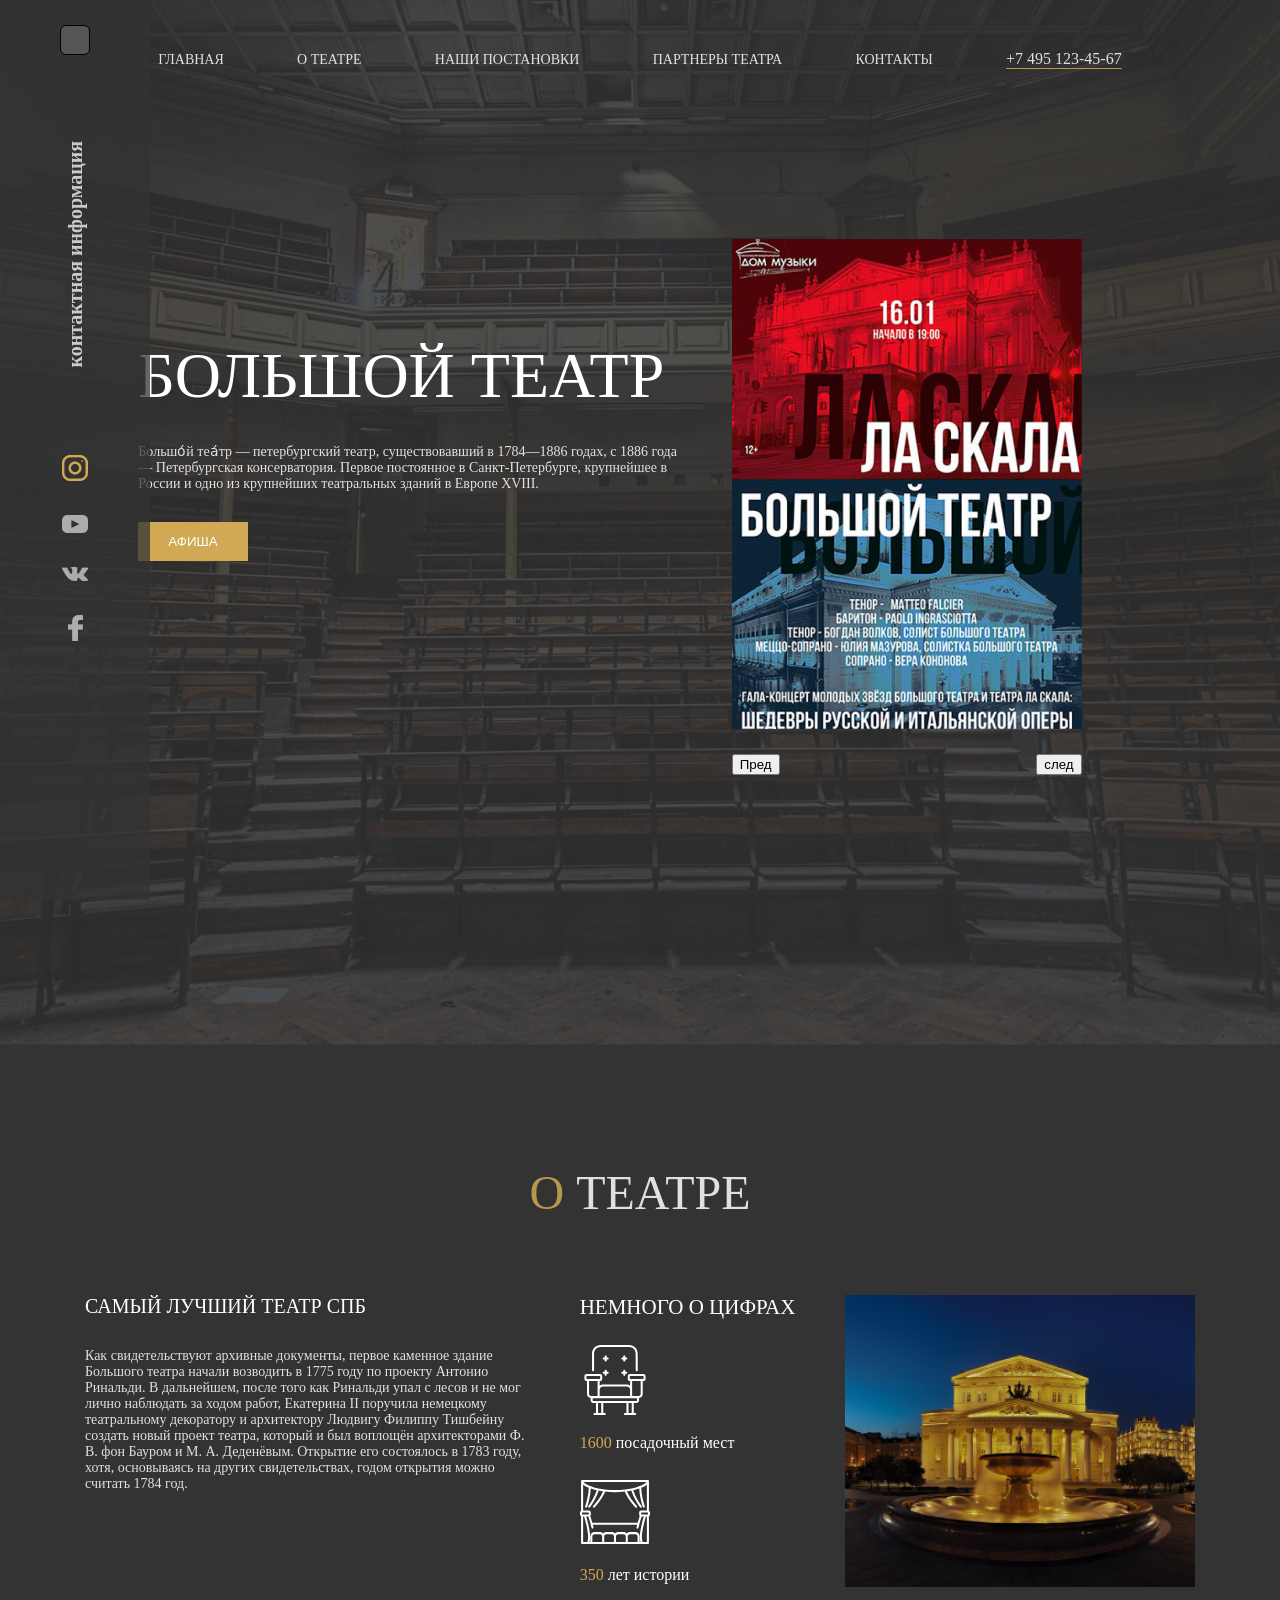
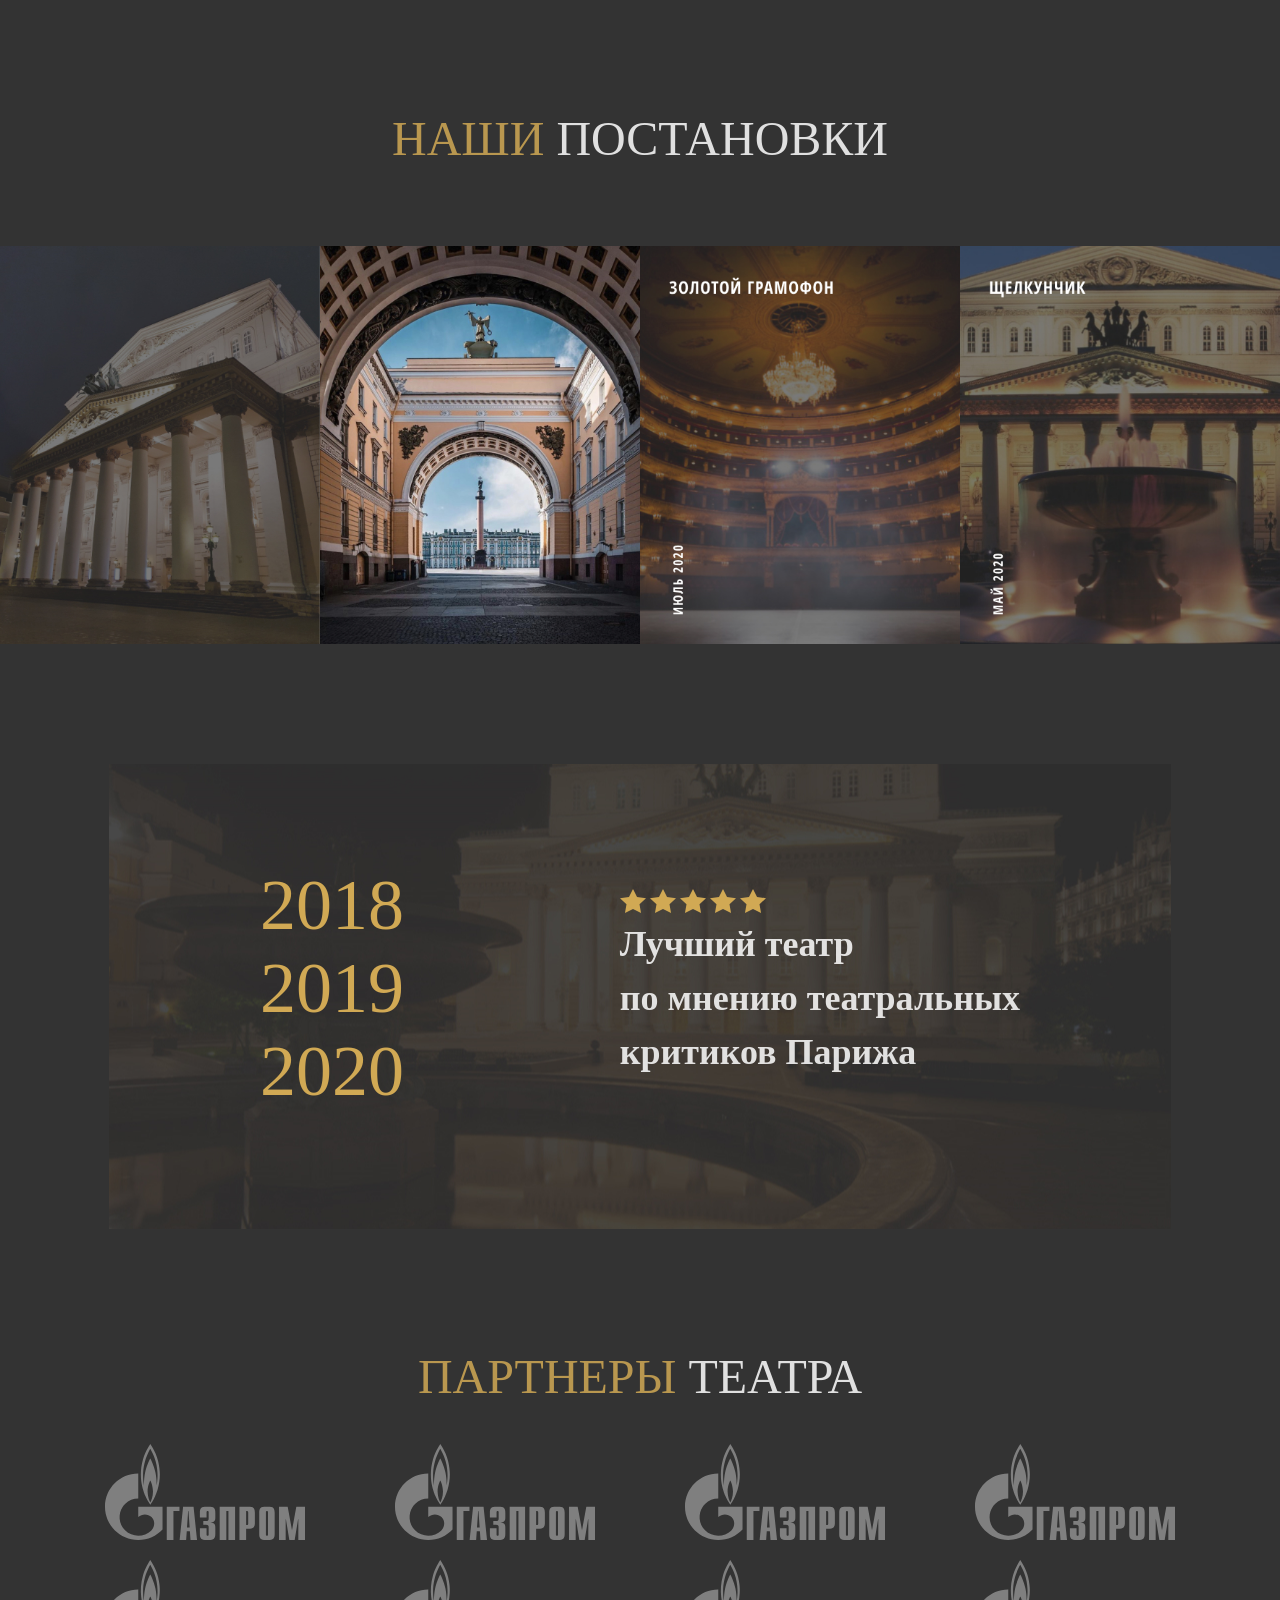
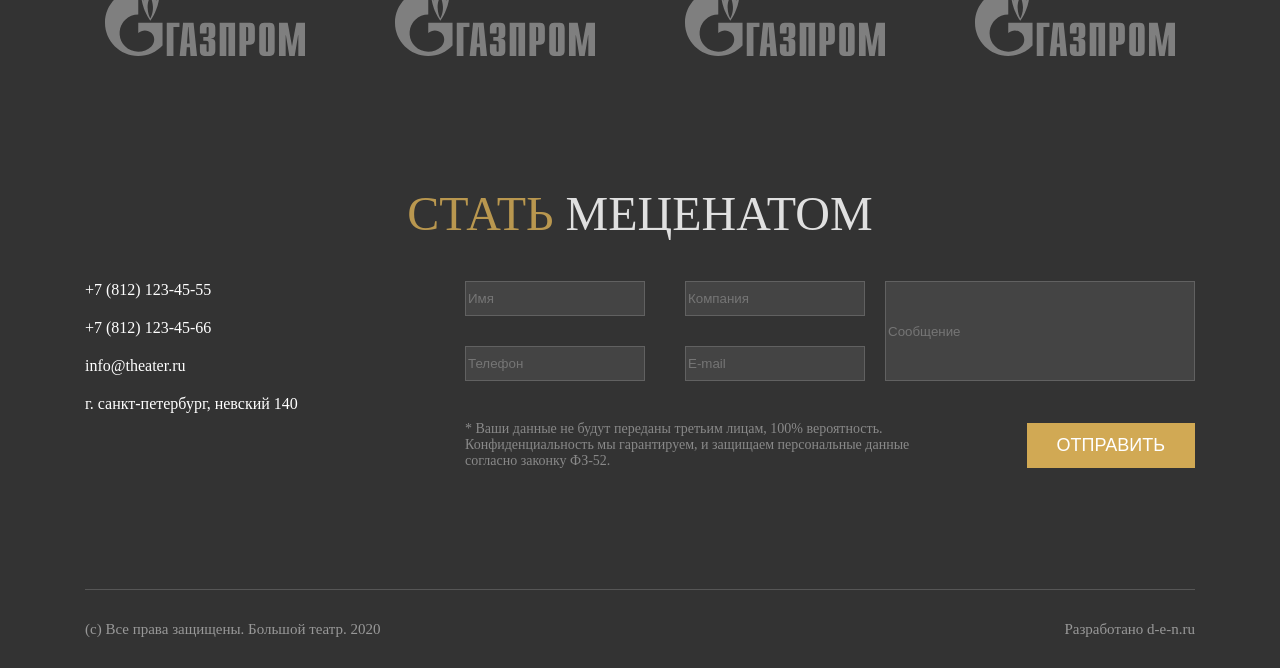
<file: Index.html>
<!DOCTYPE html>
<html lang="ru">
<head>
    <meta charset="UTF-8">
    <title>БОЛЬШОЙ ТЕАТР</title>
    <link rel="stylesheet" href="Assets/main.css">
</head>
<body>
    <div class="fixed-nav">
        <button class="fixed-nav__button"></button>
        <div class="fixed-nav__inner">
            <p class="fixed-nav__text">контактная информация</p>
            <nav class="fixed-nav__nav">
                <a href="https://www.instagram.com/vladislav_.zhadan/"><img src="Assets/Images/icons/instagram.png" alt=""></a>
                <a href="https://www.youtube.com/"><img src="Assets/Images/icons/facebook.png" alt=""></a>
                <a href="https://vk.com/im?v="><img src="Assets/Images/icons/VK.png" alt=""></a>
                <a href="https://www.facebook.com/campaign/landing.php?&campaign_id=1669307470&extra_1=s%7Cc%7C518873133502%7Ce%7Cfacebook%7C&placement=&creative=518873133502&keyword=facebook&partner_id=googlesem&extra_2=campaignid%3D1669307470%26adgroupid%3D63446529566%26matchtype%3De%26network%3Dg%26source%3Dnotmobile%26search_or_content%3Ds%26device%3Dc%26devicemodel%3D%26adposition%3D%26target%3D%26targetid%3Dkwd-541132862%26loc_physical_ms%3D9075062%26loc_interest_ms%3D%26feeditemid%3D%26param1%3D%26param2%3D&gclid=Cj0KCQiAi9mPBhCJARIsAHchl1xdIAXSSVIwxLZe8cqz3v4BP7pzOZAiXWdbw6hgEuWovSUut2fsxDgaAvUQEALw_wcB"><img src="Assets/Images/icons/YouTube.png" alt=""></a>
            </nav>
        </div>
    </div>
    <div class="first-screen">
        <header>
            <div class="container">
                <nav class="header__nav">
                    <a href="#">Главная</a>
                    <a href="#about">о театре</a>
                    <a href="#projects">Наши постановки</a>
                    <a href="#partners">партнеры театра</a>
                    <a href="#contacts">контакты</a>
                    <a href="#" class="px16">+7 495 123-45-67</a>
                </nav>
            </div>
        </header>
        <div class="first-screen__information">
            <div class="container">
                <div class="first-screen__information__inner">
                    <div class="first-screen__information__inner__text">
                        <p class="px64">
                            Большой театр
                        </p>
                        <p class="px14">
                            Большо́й теа́тр — петербургский театр, существовавший в 1784—1886 годах, с 1886 года — Петербургская консерватория. Первое постоянное в Санкт-Петербурге, крупнейшее в России и одно из крупнейших театральных зданий в Европе XVIII.
                        </p>
                        <button class="btn">афиша</button>
                    </div>
                    <div class="first-screen__information__inner__images-slider">
                        <div class="first-screen__slider">
                            <div class="first-screen__slider-line">
                                <img src="Assets/Images/slider-container.png" alt="">
                                <img src="Assets/Images/slider-container.png" alt="">
                                <img src="Assets/Images/slider-container.png" alt="">
                                <img src="Assets/Images/slider-container.png" alt="">
                            </div>
                        </div>
                        <div>
                            <button class="first-screen__information__inner__image__btn first-screen__slider--undo" onclick="">Пред</button>
                            <button class="first-screen__information__inner__image__btn first-screen__slider--next" onclick="">след</button>
                        </div>
                    </div>
                </div>
            </div>
        </div>
    </div>
    <div class="about">
        <div class="container">
            <p id="about" class="px48">
                <span class="yellow">о</span> театре
            </p>
            <div class="about__inner">
                <div class="about__inner__text">
                    <p>
                       Самый лучший театр СПБ
                    </p>
                    <p class="px14">
                        Как свидетельствуют архивные документы, первое каменное здание Большого театра начали возводить в 1775 году по проекту Антонио Ринальди. В дальнейшем, после того как Ринальди упал с лесов и не мог лично наблюдать за ходом работ, Екатерина II поручила немецкому театральному декоратору и архитектору Людвигу Филиппу Тишбейну создать новый проект театра, который и был воплощён архитекторами Ф. В. фон Бауром и М. А. Деденёвым. Открытие его состоялось в 1783 году, хотя, основываясь на других свидетельствах, годом открытия можно считать 1784 год.
                    </p>
                </div>
                <div class="about__inner__numbers">
                    <p class="px21">немного о цифрах</p>
                    <div class="about__inner__numbers__n">
                        <div>
                            <img class="about__inner__numbers__img" src="Assets/Images/icons/armchair%201.svg" alt="">
                            <p><span class="yellow">1600</span> посадочный мест</p>
                        </div>
                        <div>
                            <img class="about__inner__numbers__img" src="Assets/Images/icons/theater%201.svg" alt="">
                            <p><span class="yellow">350</span> лет истории</p>
                        </div>
                    </div>
                </div>
                <div class="about__inner__img">
                    <img src="Assets/Images/theatre_photo.png" alt="">
                </div>
            </div>
        </div>
    </div>
    <div class="projects">
        <p id="projects" class="px48">
            <span class="yellow">наши</span> постановки
        </p>
        <div class="projects__slider">
            <img src="Assets/Images/projects__item1.jpg" alt="">
            <img src="Assets/Images/projects__item2.jpg" alt="">
            <img src="Assets/Images/projects__item3.jpg" alt="">
            <img src="Assets/Images/projects__item4.jpg" alt="">
        </div>

    </div>
    <div  class="rating">
        <div class="container">
            <div id="rating" class="rating__inner">
                <div class="rating__years">
                    <p class="yellow px72">2018</p>
                    <p class="yellow px72">2019</p>
                    <p class="yellow px72">2020</p>
                </div>
                <div class="rating__info">
                    <div class="rating__info__stars">
                        <img src="Assets/Images/icons/star.svg" alt="">
                        <img src="Assets/Images/icons/star.svg" alt="">
                        <img src="Assets/Images/icons/star.svg" alt="">
                        <img src="Assets/Images/icons/star.svg" alt="">
                        <img src="Assets/Images/icons/star.svg" alt="">
                    </div>
                    <p class="rating__info__text">
                        Лучший театр <br> по мнению театральных <br> критиков Парижа
                    </p>
                </div>
            </div>
        </div>
    </div>
    <div class="partners">
        <div class="container">
            <p id="partners" class="px48"><span class="yellow">партнеры</span> театра</p>
             <div class="partners__list">
                 <img src="Assets/Images/icons/gas-logo.svg" alt="">
                 <img src="Assets/Images/icons/gas-logo.svg" alt="">
                 <img src="Assets/Images/icons/gas-logo.svg" alt="">
                 <img src="Assets/Images/icons/gas-logo.svg" alt="">
                 <img src="Assets/Images/icons/gas-logo.svg" alt="">
                 <img src="Assets/Images/icons/gas-logo.svg" alt="">
                 <img src="Assets/Images/icons/gas-logo.svg" alt="">
                 <img src="Assets/Images/icons/gas-logo.svg" alt="">
             </div>
        </div>
    </div>
    <div class="contacts">
        <div id="contacts" class="container">
            <p class="px48"><span class="yellow">стать</span> меценатом</p>
            <div class="contacts__inner">
                <div class="contacts__inner__text">
                    <p>+7 (812) 123-45-55</p>
                    <p>+7 (812) 123-45-66</p>
                    <p>info@theater.ru</p>
                    <p>г. санкт-петербург, невский 140</p>
                </div>
                <div class="contacts__inner__form">
                    <div class="contacts__inner__form__input">
                        <div class="contacts__inner__form__input__in">
                            <form>
                                <label>
                                    <input placeholder="Имя">
                                </label>
                            </form>
                            <form>
                                <label>
                                    <input placeholder="Компания">
                                </label>
                            </form>
                            <form>
                                <label>
                                    <input placeholder="Телефон">
                                </label>
                            </form>
                            <form>
                                <label>
                                    <input placeholder="E-mail">
                                </label>
                            </form>
                        </div>
                        <form class="contacts__text-area">
                            <label>
                                <input placeholder="Сообщение">
                            </label>
                        </form>
                    </div>

                    <div class="contacts__inner__form__button">
                        <p class="px14">* Ваши данные не будут переданы третьим лицам, 100% вероятность. Конфиденциальность мы гарантируем, и защищаем персональные данные согласно законку ФЗ-52.</p>
                        <button class="btn">отправить</button>
                    </div>
                </div>
            </div>
            <div class="contacts__inner__info-secret">
                    <div>
                        <p>+7 (812) 123-45-55</p>
                        <p>+7 (812) 123-45-66</p>
                    </div>
                    <div>
                        <p>info@theater.ru</p>
                        <p>г. санкт-петербург, невский 140</p>
                    </div>
            </div>
        </div>
    </div>
    <footer>
        <p>(с) Все права защищены. Большой театр. 2020</p>
        <p>Разработано d-e-n.ru</p>
    </footer>


    <script src="script.js"></script>
</body>
</html>
</file>
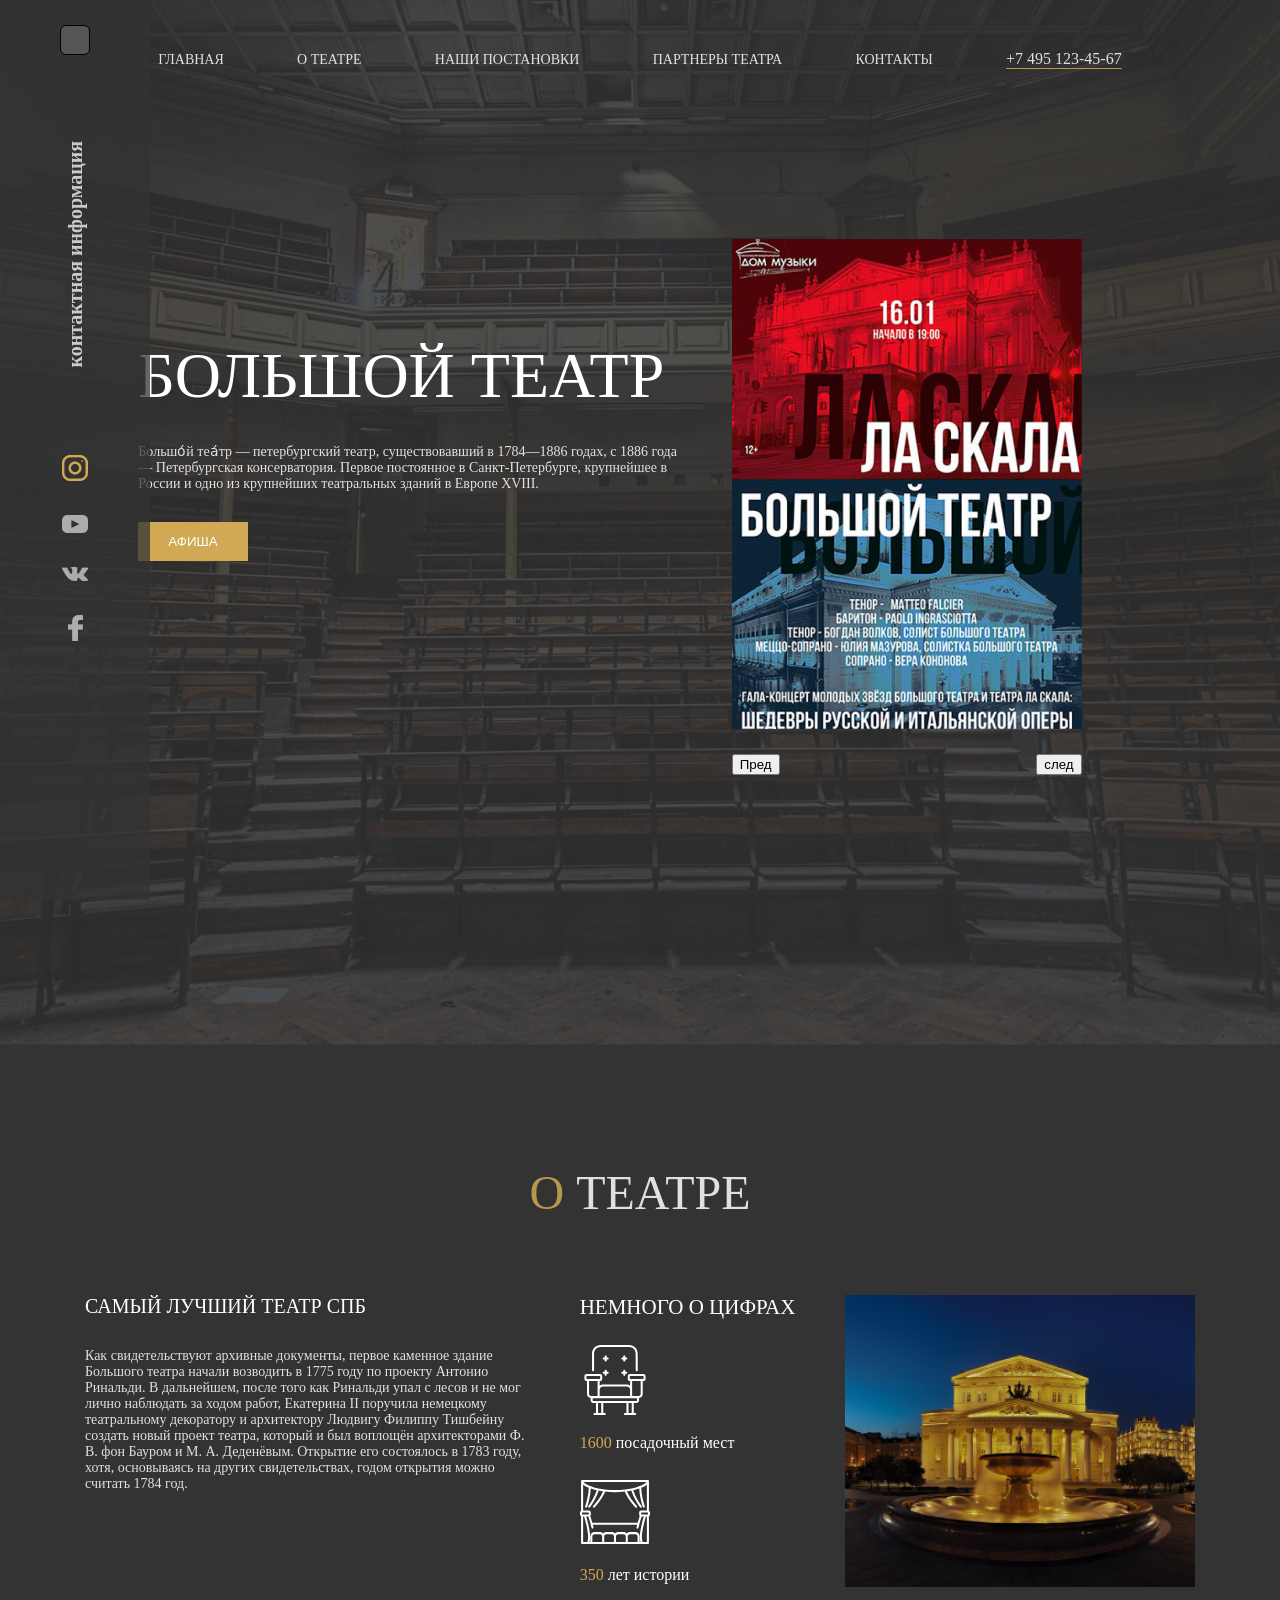
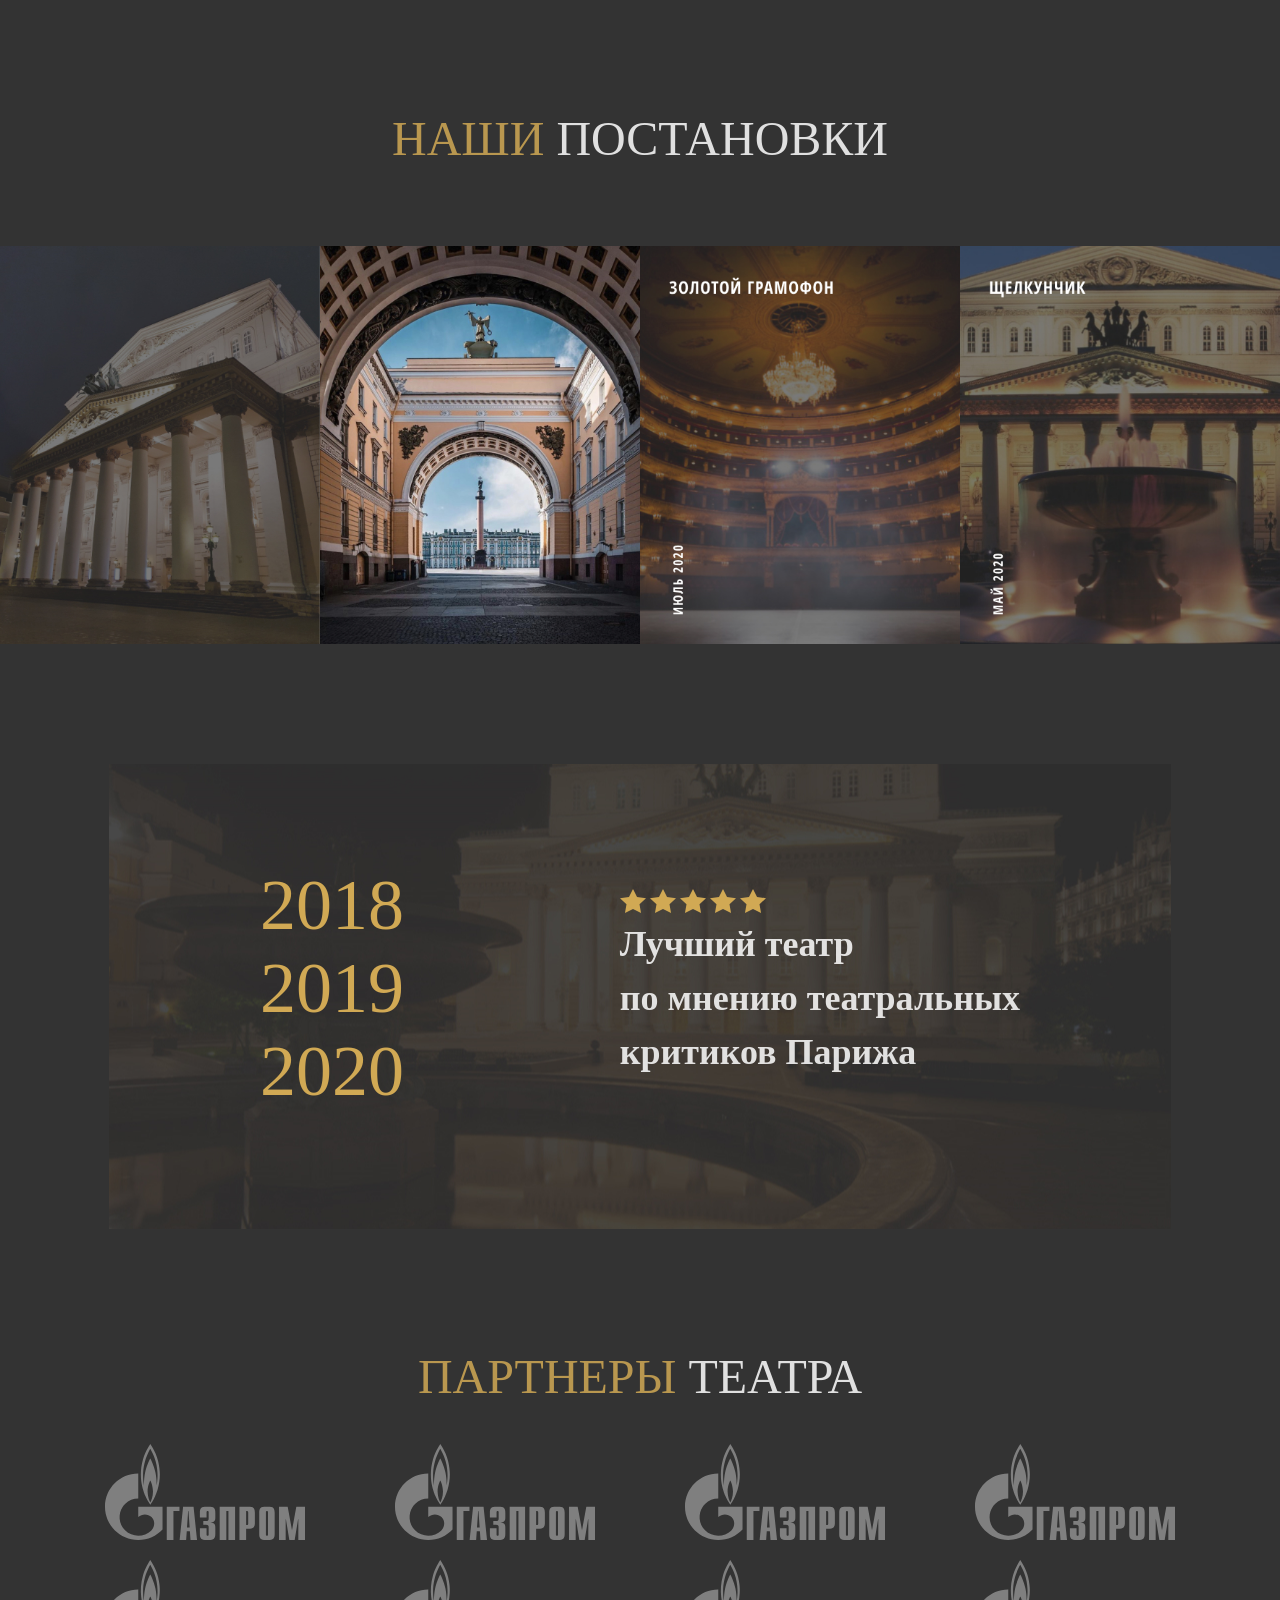
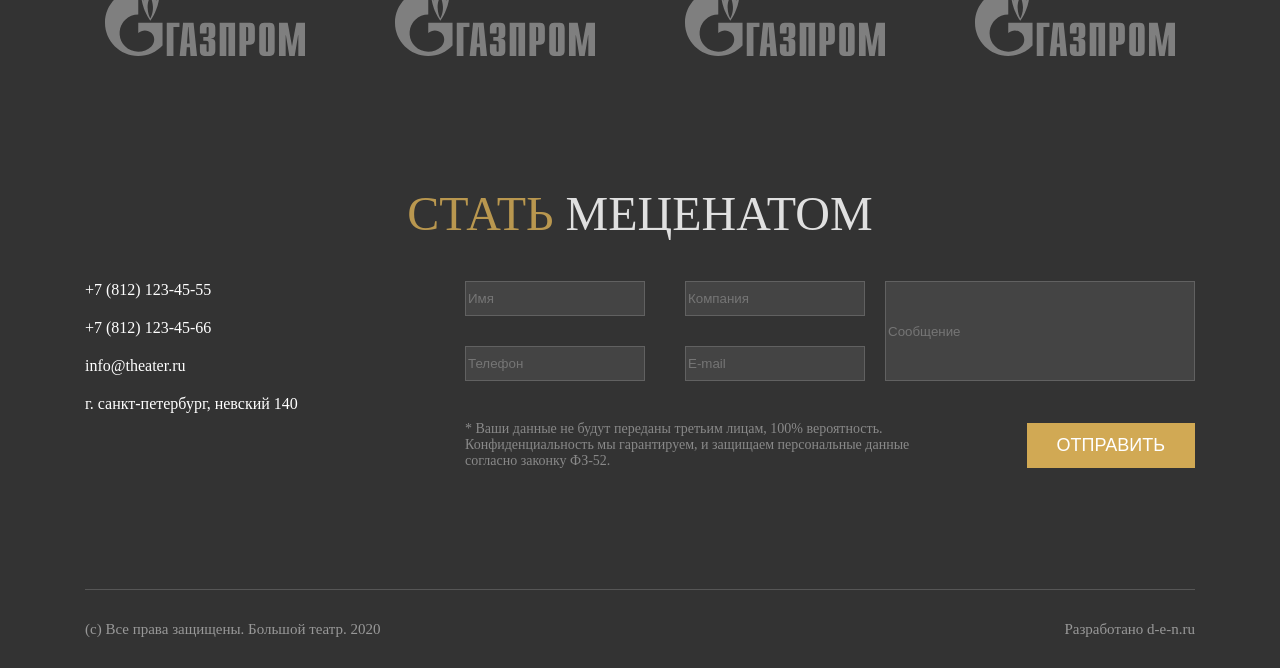
<file: index.html>
<!DOCTYPE html>
<html lang="ru">
<head>
    <meta charset="UTF-8">
    <title>БОЛЬШОЙ ТЕАТР</title>
    <link rel="stylesheet" href="Assets/main.css">
</head>
<body>
    <div class="fixed-nav">
        <button class="fixed-nav__button"></button>
        <div class="fixed-nav__inner">
            <p class="fixed-nav__text">контактная информация</p>
            <nav class="fixed-nav__nav">
                <a href="https://www.instagram.com/vladislav_.zhadan/"><img src="Assets/Images/icons/instagram.png" alt=""></a>
                <a href="https://www.youtube.com/"><img src="Assets/Images/icons/facebook.png" alt=""></a>
                <a href="https://vk.com/im?v="><img src="Assets/Images/icons/VK.png" alt=""></a>
                <a href="https://www.facebook.com/campaign/landing.php?&campaign_id=1669307470&extra_1=s%7Cc%7C518873133502%7Ce%7Cfacebook%7C&placement=&creative=518873133502&keyword=facebook&partner_id=googlesem&extra_2=campaignid%3D1669307470%26adgroupid%3D63446529566%26matchtype%3De%26network%3Dg%26source%3Dnotmobile%26search_or_content%3Ds%26device%3Dc%26devicemodel%3D%26adposition%3D%26target%3D%26targetid%3Dkwd-541132862%26loc_physical_ms%3D9075062%26loc_interest_ms%3D%26feeditemid%3D%26param1%3D%26param2%3D&gclid=Cj0KCQiAi9mPBhCJARIsAHchl1xdIAXSSVIwxLZe8cqz3v4BP7pzOZAiXWdbw6hgEuWovSUut2fsxDgaAvUQEALw_wcB"><img src="Assets/Images/icons/YouTube.png" alt=""></a>
            </nav>
        </div>
    </div>
    <div class="first-screen">
        <header>
            <div class="container">
                <nav class="header__nav">
                    <a href="#">Главная</a>
                    <a href="#about">о театре</a>
                    <a href="#projects">Наши постановки</a>
                    <a href="#partners">партнеры театра</a>
                    <a href="#contacts">контакты</a>
                    <a href="#" class="px16">+7 495 123-45-67</a>
                </nav>
            </div>
        </header>
        <div class="first-screen__information">
            <div class="container">
                <div class="first-screen__information__inner">
                    <div class="first-screen__information__inner__text">
                        <p class="px64">
                            Большой театр
                        </p>
                        <p class="px14">
                            Большо́й теа́тр — петербургский театр, существовавший в 1784—1886 годах, с 1886 года — Петербургская консерватория. Первое постоянное в Санкт-Петербурге, крупнейшее в России и одно из крупнейших театральных зданий в Европе XVIII.
                        </p>
                        <button class="btn">афиша</button>
                    </div>
                    <div class="first-screen__information__inner__images-slider">
                        <div class="first-screen__slider">
                            <div class="first-screen__slider-line">
                                <img src="Assets/Images/slider-container.png" alt="">
                                <img src="Assets/Images/slider-container.png" alt="">
                                <img src="Assets/Images/slider-container.png" alt="">
                                <img src="Assets/Images/slider-container.png" alt="">
                            </div>
                        </div>
                        <div>
                            <button class="first-screen__information__inner__image__btn first-screen__slider--undo" onclick="">Пред</button>
                            <button class="first-screen__information__inner__image__btn first-screen__slider--next" onclick="">след</button>
                        </div>
                    </div>
                </div>
            </div>
        </div>
    </div>
    <div class="about">
        <div class="container">
            <p id="about" class="px48">
                <span class="yellow">о</span> театре
            </p>
            <div class="about__inner">
                <div class="about__inner__text">
                    <p>
                       Самый лучший театр СПБ
                    </p>
                    <p class="px14">
                        Как свидетельствуют архивные документы, первое каменное здание Большого театра начали возводить в 1775 году по проекту Антонио Ринальди. В дальнейшем, после того как Ринальди упал с лесов и не мог лично наблюдать за ходом работ, Екатерина II поручила немецкому театральному декоратору и архитектору Людвигу Филиппу Тишбейну создать новый проект театра, который и был воплощён архитекторами Ф. В. фон Бауром и М. А. Деденёвым. Открытие его состоялось в 1783 году, хотя, основываясь на других свидетельствах, годом открытия можно считать 1784 год.
                    </p>
                </div>
                <div class="about__inner__numbers">
                    <p class="px21">немного о цифрах</p>
                    <div class="about__inner__numbers__n">
                        <div>
                            <img class="about__inner__numbers__img" src="Assets/Images/icons/armchair%201.svg" alt="">
                            <p><span class="yellow">1600</span> посадочный мест</p>
                        </div>
                        <div>
                            <img class="about__inner__numbers__img" src="Assets/Images/icons/theater%201.svg" alt="">
                            <p><span class="yellow">350</span> лет истории</p>
                        </div>
                    </div>
                </div>
                <div class="about__inner__img">
                    <img src="Assets/Images/theatre_photo.png" alt="">
                </div>
            </div>
        </div>
    </div>
    <div class="projects">
        <p id="projects" class="px48">
            <span class="yellow">наши</span> постановки
        </p>
        <div class="projects__slider">
            <img src="Assets/Images/projects__item1.jpg" alt="">
            <img src="Assets/Images/projects__item2.jpg" alt="">
            <img src="Assets/Images/projects__item3.jpg" alt="">
            <img src="Assets/Images/projects__item4.jpg" alt="">
        </div>

    </div>
    <div  class="rating">
        <div class="container">
            <div id="rating" class="rating__inner">
                <div class="rating__years">
                    <p class="yellow px72">2018</p>
                    <p class="yellow px72">2019</p>
                    <p class="yellow px72">2020</p>
                </div>
                <div class="rating__info">
                    <div class="rating__info__stars">
                        <img src="Assets/Images/icons/star.svg" alt="">
                        <img src="Assets/Images/icons/star.svg" alt="">
                        <img src="Assets/Images/icons/star.svg" alt="">
                        <img src="Assets/Images/icons/star.svg" alt="">
                        <img src="Assets/Images/icons/star.svg" alt="">
                    </div>
                    <p class="rating__info__text">
                        Лучший театр <br> по мнению театральных <br> критиков Парижа
                    </p>
                </div>
            </div>
        </div>
    </div>
    <div class="partners">
        <div class="container">
            <p id="partners" class="px48"><span class="yellow">партнеры</span> театра</p>
             <div class="partners__list">
                 <img src="Assets/Images/icons/gas-logo.svg" alt="">
                 <img src="Assets/Images/icons/gas-logo.svg" alt="">
                 <img src="Assets/Images/icons/gas-logo.svg" alt="">
                 <img src="Assets/Images/icons/gas-logo.svg" alt="">
                 <img src="Assets/Images/icons/gas-logo.svg" alt="">
                 <img src="Assets/Images/icons/gas-logo.svg" alt="">
                 <img src="Assets/Images/icons/gas-logo.svg" alt="">
                 <img src="Assets/Images/icons/gas-logo.svg" alt="">
             </div>
        </div>
    </div>
    <div class="contacts">
        <div id="contacts" class="container">
            <p class="px48"><span class="yellow">стать</span> меценатом</p>
            <div class="contacts__inner">
                <div class="contacts__inner__text">
                    <p>+7 (812) 123-45-55</p>
                    <p>+7 (812) 123-45-66</p>
                    <p>info@theater.ru</p>
                    <p>г. санкт-петербург, невский 140</p>
                </div>
                <div class="contacts__inner__form">
                    <div class="contacts__inner__form__input">
                        <div class="contacts__inner__form__input__in">
                            <form>
                                <label>
                                    <input placeholder="Имя">
                                </label>
                            </form>
                            <form>
                                <label>
                                    <input placeholder="Компания">
                                </label>
                            </form>
                            <form>
                                <label>
                                    <input placeholder="Телефон">
                                </label>
                            </form>
                            <form>
                                <label>
                                    <input placeholder="E-mail">
                                </label>
                            </form>
                        </div>
                        <form class="contacts__text-area">
                            <label>
                                <input placeholder="Сообщение">
                            </label>
                        </form>
                    </div>

                    <div class="contacts__inner__form__button">
                        <p class="px14">* Ваши данные не будут переданы третьим лицам, 100% вероятность. Конфиденциальность мы гарантируем, и защищаем персональные данные согласно законку ФЗ-52.</p>
                        <button class="btn">отправить</button>
                    </div>
                </div>
            </div>
            <div class="contacts__inner__info-secret">
                    <div>
                        <p>+7 (812) 123-45-55</p>
                        <p>+7 (812) 123-45-66</p>
                    </div>
                    <div>
                        <p>info@theater.ru</p>
                        <p>г. санкт-петербург, невский 140</p>
                    </div>
            </div>
        </div>
    </div>
    <footer>
        <p>(с) Все права защищены. Большой театр. 2020</p>
        <p>Разработано d-e-n.ru</p>
    </footer>


    <script src="script.js"></script>
</body>
</html>
</file>
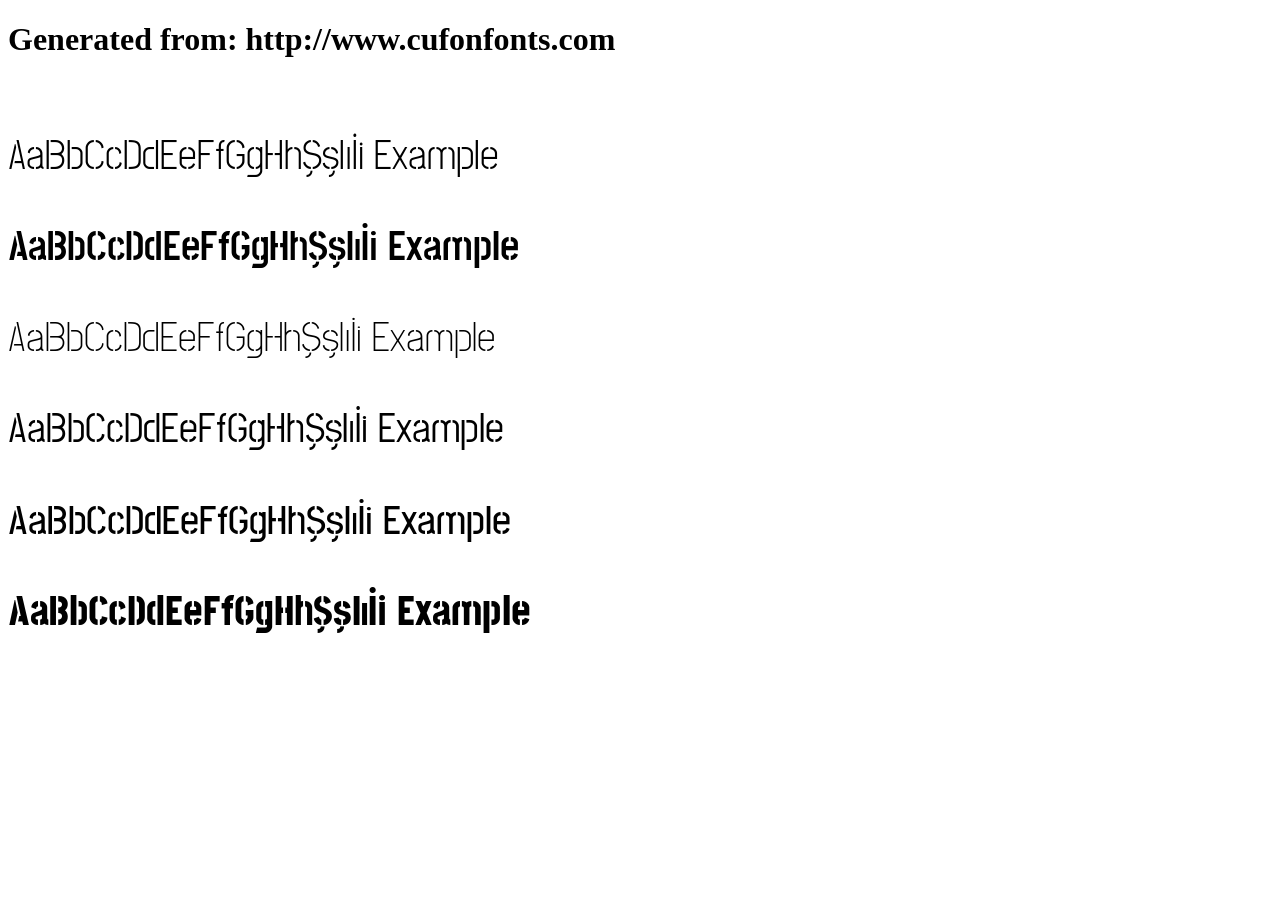
<file: Assets/Fonts/PostNoBillsJaffna/example.html>
<!DOCTYPE html>
<html xmlns="http://www.w3.org/1999/xhtml">
<head>
    <meta http-equiv="Content-Type" content="text/html; charset=utf-8"/>
    <link rel="stylesheet" type="text/css"
          href="style.css"/>
</head>

<body>

<h1>Generated from: http://www.cufonfonts.com</h1><br/>
<h1 style="font-family:'Post No Bills Jaffna Regular';font-weight:normal;font-size:42px">AaBbCcDdEeFfGgHhŞşIıİi Example</h1>
<h1 style="font-family:'Post No Bills Jaffna Bold';font-weight:normal;font-size:42px">AaBbCcDdEeFfGgHhŞşIıİi Example</h1>
<h1 style="font-family:'Post No Bills Jaffna Light Regular';font-weight:normal;font-size:42px">AaBbCcDdEeFfGgHhŞşIıİi Example</h1>
<h1 style="font-family:'Post No Bills Jaffna Medium Regular';font-weight:normal;font-size:42px">AaBbCcDdEeFfGgHhŞşIıİi Example</h1>
<h1 style="font-family:'Post No Bills Jaffna SemiBold Regular';font-weight:normal;font-size:42px">AaBbCcDdEeFfGgHhŞşIıİi Example</h1>
<h1 style="font-family:'Post No Bills Jaffna ExtraBold Regular';font-weight:normal;font-size:42px">AaBbCcDdEeFfGgHhŞşIıİi Example</h1>


</body>
</html>
</file>
<file: Assets/main.css>
body{
    max-width: 100vw;
    margin: 0px;
    color: #FFFFFF;
    padding: 0;
    background: #333333;
    overflow-x: hidden;
}
p{
    margin: 0;
    padding: 0;
}
a{
    text-decoration: none;
    color: white;

}
.px72{
    font-size: 72px;
}
.px64{
    font-size: 64px;
    text-transform: uppercase;
}
.px48{
    font-size: 48px;
    text-transform: uppercase;
    text-align: center;
    opacity: .85;
}
.px21{
    font-size: 21px;
    text-transform: uppercase;
}
.px16{
    font-size: 16px;
    text-align: center;
}
.px14{
    font-size: 14px;
    opacity: .85;
}
.yellow{
    color:  #D1A954;
}
.btn{
    padding: 12px 30px;
    background: #D1A954;
    border: 0;
    color: #FFFFFF;
    text-transform: uppercase;
}
.btn:hover{
    background: #bb964c;
}
.none{
    display: none;
}
/*========================
    CONTAINER
======================= */
.container{
    width: 100%;
    max-width: 1110px;
    margin: 0 auto;
}


/*========================
    FIXED-NAV
======================= */


.fixed-nav{
    position: fixed;
    background: rgba(51, 51, 51, 0.75);
    width: 150px;
    height: 100vh;
    z-index: 100000;
    display: flex;
    flex-direction: column;
    align-content: center;
    align-items: center;
}
.fixed-nav__text{
    position: relative;
    top: 200px;
    width: 250px;
    height: 25px;
    transform: rotate(-90deg);

    font-style: normal;
    font-weight: bold;
    font-size: 20px;
    line-height: 25px;
    opacity: .75;

}
.fixed-nav__nav{
    position: relative;
    top: 400px;
    display: flex;
    flex-direction: column;
    align-items: center;
}
.fixed-nav__nav a{
    margin-bottom: 30px;
}
.fixed-nav__button{
    position: relative;
    top: 25px;
    padding: 0;
    border: 1px solid #000;
    width: 30px;
    height: 30px;
    background: #555555;
    border-radius: 20%;
}
.fixed-nav__button:hover{
    background: #999999;
}
/*========================
    FIRST-SCREEN
======================= */
.first-screen{
    width: 100%;
    height: 1045px;
    background: url("Images/First-screen.png") center;
    background-size: cover;
    margin-bottom: 120px;
}
header{
    padding-top: 50px;
}
.header__nav{
    display: flex;
    justify-content: space-evenly;
    font-size: 14px;
    color: #FFFFFF;
    text-transform: uppercase;
    align-items: center;
    align-content: center;
}
.header__nav a{
    color: #FFFFFF;
    text-decoration: none;
    opacity: .85;
}
.header__nav a:hover{
    opacity: 1;
}
.header__nav > a:last-child{
    border-bottom: 1px solid #D1A954;
}
.first-screen__information{
    position: relative;
    top: 270px;
}
.first-screen__information__inner{
    display: flex;
    justify-content: space-evenly;
}
.first-screen__information__inner__text{
    max-width: 540px;
}
.first-screen__information__inner__text p{
    margin-bottom: 30px;
}
.first-screen__information__inner__images-slider{
    position: relative;
    top: -125px;
    margin-right: 60px;
}
.first-screen__information__inner__images-slider > div{
    padding-top: 25px;
    display: flex;
    justify-content: space-between;
}
.first-screen__information__inner__images-slider__btn{
    border: 0;
    background: 0;
    color: #FFFFFF;
    text-transform: uppercase;
    font-size: 18px;
    opacity: .75;
}
.first-screen__information__inner__images-slider__btn:hover{
    opacity: 1;
}
.first-screen__slider{
    display: flex;
    max-width: 350px;
    overflow-x: hidden;
}
.first-screen__slider-line{
    position: relative;
    display: flex;
    transition: all ease .5s;
}
/*========================
    ABOUT
======================= */

.about{
    width: 100%;
    max-width: 1110px;
    margin: 0 auto 120px auto;
}
.about__inner{
    display: flex;
    justify-content: space-between;
    margin-top: 75px;
}
.about__inner__text{
    max-width: 445px;
}
.about__inner__text p:first-child{
    margin-bottom: 30px;
    font-size: 20px;
    text-transform: uppercase;
}
.about__inner__numbers{
    max-width: 255px;

}
.about__inner__numbers__img{
    margin: 25px 0 15px 0;
}

/*========================
    PROJECTS
======================= */

.projects{
    position: relative;
    width: 100%;
    margin: 0 auto 120px auto;
}
.projects__slider{
    max-width: 100%;
    display: flex;
    margin: 80px auto 0 auto;
    overflow: hidden;
    justify-content: space-evenly;
}
.projects__slider img{
    width: 25%;
    max-width: 550px;
}


/*========================
    RATING
======================= */

.rating{
    background: url("Images/rating_theatre.jpg") no-repeat center;
    width: 100%;
    margin: 0 auto 120px auto;
}
.rating__inner{
    position: relative;
    margin: auto;
    padding: 100px 0;
    width: 760px;
    height: 265px;
    display: flex;
    justify-content: space-between;
}
.rating__info{
    padding-top: 25px;
}
.rating__info__text{
    position: relative;
    font-size: 36px;
    max-width: 550px;
    line-height: 150%;
    font-weight: bold;
    opacity: .85;
}
.rating__years{

}


/*========================
    PARTNERS
======================= */


.partners{
    position: relative;
    margin: 0 auto 120px auto;
    width: 100%;
    overflow: hidden;
}
.partners__list{
    position: relative;
    display: flex;
    flex-wrap: wrap;
    width: 100%;
    margin: 30px auto 0 auto;
    justify-content: space-between;
}
.partners__list img{
    margin: 10px 20px;
    opacity: .75;
}
.partners__list img:hover{
    opacity: 1;
}


/*========================
    CONTACTS
======================= */


.contacts{
    margin-bottom: 120px;
}
.contacts__inner{
    display: flex;
    margin: 40px auto 0 auto;
    justify-content: space-between;
}
.contacts__inner__form{
    max-width: 730px;
}
.contacts__inner__form__input{
    display: flex;
    justify-content: space-between;
    width: 100%;
    margin-bottom: 40px;
}
.contacts__inner__text p{
    margin-bottom: 20px;
    font-size: 16px;
}
.contacts__inner__text p:last-child{
    margin: 0;
}
.contacts__inner__form__input__in{
    display: flex;
    flex-wrap: wrap;
    max-width: 400px;
    justify-content: space-between;
    align-content: space-between;
    height: 100px;
}
.contacts__inner__form__input__in form{
    width: 180px;
    height: 35px;
}
.contacts__inner__form__input__in form label input{
    width: 100%;
    height: 35px;
    border: 1px solid #616161;
    box-sizing: border-box;
    background: #444444;
    color: #989898;
}
.contacts__text-area{
    width: 310px;
    height: 100px;
}
.contacts__text-area label input{
    width: 100%;
    height: 100%;
    border: 1px solid #616161;
    box-sizing: border-box;
    background: #444444;
    color: #989898;
}
.contacts__inner__form__button{
    display: flex;
    width: 100%;
    align-items: center;
}
.contacts__inner__form__button p{
    color: #989898;
}
.contacts__inner__form__button .btn{
    margin-left: 100px;
    font-size: 18px;
}
.contacts__inner__info-secret{
    width: 100%;
    display: none;
}

/*========================
    RATING
======================= */


footer{
    width: 100%;
    max-width: 1110px;
    margin: 0 auto;
    border-top: 1px solid #565656;
    display: flex;
    justify-content: space-between;
    height: 78px;
    align-items: center;
}
footer p{
    font-style: normal;
    font-weight: normal;
    font-size: 15px;
    line-height: 150%;
    color: #989898;
}



/*===================================================

=====================================================

    @MEDIA

=====================================================

===================================================*/

@media (max-width: 1100px){
    .first-screen .header__nav{
        text-wrap: normal;
        flex-wrap: wrap;
    }
    .first-screen .header__nav a:last-child{
        margin: 0 auto;
    }

    .first-screen .header__nav a:last-child{
        padding: 50px 50px 0 50px;
        border: 0;
    }

    .container{
        max-width: 690px;
    }
    .fixed-nav{
        width: 150px;
    }
    .first-screen__information__inner{
        justify-content: center;
    }
    .first-screen__information__inner__images-slider{
        display: none;
    }
    .about__inner__img{
        display: none;
    }
    .partners{
        max-width: 690px;
    }
    .projects__slider img{
        width: 80%;
    }
    .partners__list{
        flex-wrap: nowrap;
    }
    .contacts__inner__text{
        display: none;
    }
    .contacts__text-area{
        max-width: 270px;
    }
    .contacts__inner__form{
        max-width: 690px;
    }
    .contacts__inner__info-secret{
        display: flex;
        flex-wrap: wrap;
        justify-content: space-between;
        margin-top: 50px;
        font-size: 16px;
        font-weight: bold;
    }
    .contacts__inner__info-secret div p:first-child{
        margin-bottom: 25px;
    }
    footer{
        max-width: 690px;
    }
}
@media (max-width: 1100px){
    .about__inner{
        flex-direction: column;
        align-items: center;
        align-content: center;
    }
    .about__inner__numbers{
        display: flex;
        flex-direction: column;
        max-width: none;
        margin-top: 50px;
        width: 400px;
    }
    .about__inner__numbers > p{
        text-align: center;
    }
    .about__inner__numbers__n{
        justify-content: space-evenly;
        display: flex;
        flex-direction: row;
    }
    .about__inner__text{
        max-width: 100%;
        text-align: center;
    }
}
</file>
<file: Assets/Fonts/PostNoBillsJaffna/style.css>
/* #### Generated By: http://www.cufonfonts.com #### */

    @font-face {
    font-family: 'Post No Bills Jaffna Regular';
    font-style: normal;
    font-weight: normal;
    src: local('Post No Bills Jaffna Regular'), url('PostNoBillsJaffna-Regular.woff') format('woff');
    }
    

    @font-face {
    font-family: 'Post No Bills Jaffna Bold';
    font-style: normal;
    font-weight: normal;
    src: local('Post No Bills Jaffna Bold'), url('PostNoBillsJaffna-Bold.woff') format('woff');
    }
    

    @font-face {
    font-family: 'Post No Bills Jaffna Light Regular';
    font-style: normal;
    font-weight: normal;
    src: local('Post No Bills Jaffna Light Regular'), url('PostNoBillsJaffna-Light.woff') format('woff');
    }
    

    @font-face {
    font-family: 'Post No Bills Jaffna Medium Regular';
    font-style: normal;
    font-weight: normal;
    src: local('Post No Bills Jaffna Medium Regular'), url('PostNoBillsJaffna-Medium.woff') format('woff');
    }
    

    @font-face {
    font-family: 'Post No Bills Jaffna SemiBold Regular';
    font-style: normal;
    font-weight: normal;
    src: local('Post No Bills Jaffna SemiBold Regular'), url('PostNoBillsJaffna-SemiBold.woff') format('woff');
    }
    

    @font-face {
    font-family: 'Post No Bills Jaffna ExtraBold Regular';
    font-style: normal;
    font-weight: normal;
    src: local('Post No Bills Jaffna ExtraBold Regular'), url('PostNoBillsJaffna-ExtraBold.woff') format('woff');
    }
</file>
